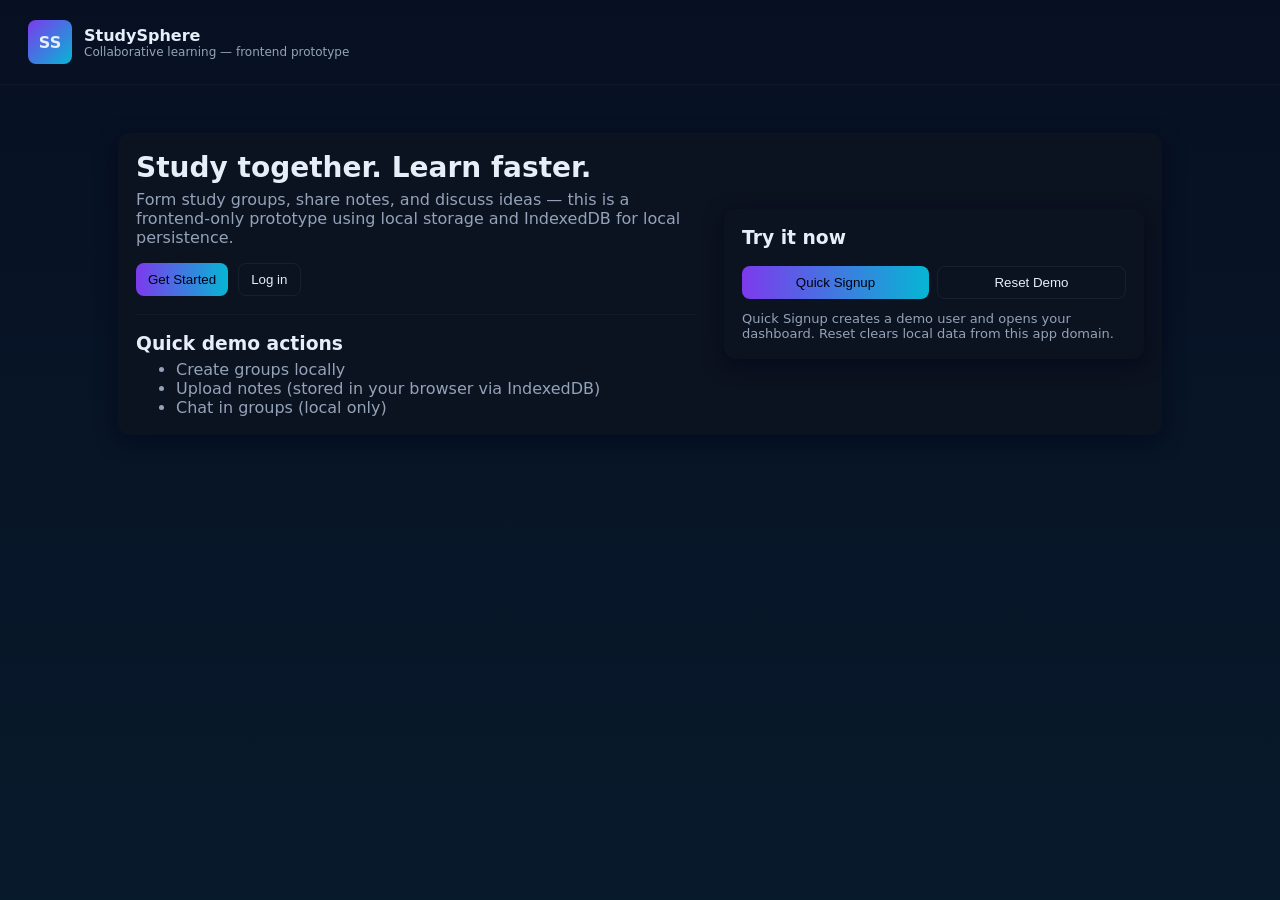
<file: StudySphere/index.html>
<!doctype html>
<html lang="en">
<head>
  <meta charset="utf-8" />
  <meta name="viewport" content="width=device-width, initial-scale=1" />
  <title>StudySphere — Frontend Prototype (Fixed)</title>
  <link rel="stylesheet" href="style.css">
  <!-- <style>
    /* Basic reset & layout */
    :root{--bg:#0f1724;--card:#0b1220;--muted:#94a3b8;--accent:#7c3aed;--glass:rgba(255,255,255,0.03)}
    *{box-sizing:border-box}
    body{font-family:Inter,system-ui,Segoe UI,Roboto,Arial;margin:0;background:linear-gradient(180deg,#071023 0%, #071a2b 100%);color:#e6eef8;min-height:100vh}
    header{display:flex;align-items:center;justify-content:space-between;padding:20px 28px;border-bottom:1px solid rgba(255,255,255,0.03)}
    .brand{display:flex;gap:12px;align-items:center}
    .logo{width:44px;height:44px;border-radius:8px;background:linear-gradient(135deg,var(--accent),#06b6d4);display:flex;align-items:center;justify-content:center;font-weight:700}
    main{padding:28px;max-width:1100px;margin:20px auto}
    .card{background:var(--card);padding:18px;border-radius:12px;box-shadow:0 6px 20px rgba(2,6,23,0.6);}

    /* Landing */
    .hero{display:grid;grid-template-columns:1fr 420px;gap:28px;align-items:center}
    h1{font-size:28px;margin:0 0 6px}
    p.lead{color:var(--muted);margin-top:6px}
    .cta{display:flex;gap:10px;margin-top:14px}
    button{background:transparent;border:1px solid rgba(255,255,255,0.06);padding:8px 12px;border-radius:8px;color:inherit;cursor:pointer}
    button.primary{background:linear-gradient(90deg,var(--accent),#06b6d4);border:none;color:#001}

    /* Auth */
    .auth{max-width:420px;margin:0 auto}
    .field{display:flex;flex-direction:column;margin-bottom:10px}
    input,textarea,select{background:var(--glass);border:1px solid rgba(255,255,255,0.03);padding:10px;border-radius:8px;color:inherit}

    /* layout columns */
    .cols{display:grid;grid-template-columns:260px 1fr;gap:18px}
    nav.side{position:relative}
    .nav-list{display:flex;flex-direction:column;gap:8px}
    .nav-item{padding:12px;border-radius:8px;cursor:pointer}
    .nav-item.active{background:linear-gradient(90deg,rgba(124,58,237,0.16),rgba(6,182,212,0.06))}

    .groups-list{display:grid;gap:10px}
    .group-card{padding:12px;border-radius:8px;background:linear-gradient(180deg, rgba(255,255,255,0.02), transparent)}
    .small{font-size:13px;color:var(--muted)}

    /* chat */
    .chat{display:flex;flex-direction:column;height:360px}
    .messages{flex:1;overflow:auto;padding:10px;display:flex;flex-direction:column;gap:8px}
    .msg{max-width:70%;padding:10px;border-radius:10px}
    .me{align-self:flex-end;background:linear-gradient(90deg,var(--accent),#06b6d4);color:#001}
    .them{align-self:flex-start;background:rgba(255,255,255,0.03)}

    /* responsive */
    @media (max-width:900px){.hero{grid-template-columns:1fr}}    
  </style> -->
</head>
<body>
  <header>
    <div class="brand">
      <div class="logo">SS</div>
      <div>
        <div style="font-weight:700">StudySphere</div>
        <div style="font-size:12px;color:var(--muted)">Collaborative learning — frontend prototype</div>
      </div>
    </div>
    <div>
      <span id="header-user" class="small" style="margin-right:12px"></span>
      <button id="btn-logout" style="display:none">Log out</button>
    </div>
  </header>

  <main>
    <!-- LANDING -->
    <section id="page-landing" class="card" aria-hidden="false">
      <div class="hero">
        <div>
          <h1>Study together. Learn faster.</h1>
          <p class="lead">Form study groups, share notes, and discuss ideas — this is a frontend-only prototype using local storage and IndexedDB for local persistence.</p>
          <div class="cta">
            <button id="open-signup" class="primary">Get Started</button>
            <button id="open-login">Log in</button>
          </div>
          <hr style="margin:18px 0;border:none;border-top:1px solid rgba(255,255,255,0.03)"/>
          <h3 style="margin:0 0 6px">Quick demo actions</h3>
          <ul style="color:var(--muted);margin:6px 0 0;">
            <li>Create groups locally</li>
            <li>Upload notes (stored in your browser via IndexedDB)</li>
            <li>Chat in groups (local only)</li>
          </ul>
        </div>
        <div>
          <div class="card auth">
            <h3 style="margin-top:0">Try it now</h3>
            <div style="display:flex;gap:8px">
              <button id="quick-signup" class="primary" style="flex:1">Quick Signup</button>
              <button id="demo-reset" style="flex:1">Reset Demo</button>
            </div>
            <div style="margin-top:12px;color:var(--muted);font-size:13px">Quick Signup creates a demo user and opens your dashboard. Reset clears local data from this app domain.</div>
          </div>
        </div>
      </div>
    </section>

    <!-- AUTH PAGES -->
    <section id="page-auth" class="card" style="display:none">
      <div class="auth">
        <h3 id="auth-title">Sign up</h3>
        <div class="field"><label>Name</label><input id="auth-name" placeholder="Your name"></div>
        <div class="field"><label>Email</label><input id="auth-email" placeholder="you@example.com"></div>
        <div class="field"><label>Password</label><input id="auth-password" type="password" placeholder="password"></div>
        <div style="display:flex;gap:8px"><button id="auth-submit" class="primary">Continue</button><button id="auth-cancel">Cancel</button></div>
        <div style="margin-top:10px;color:var(--muted);font-size:13px">This demo stores user info locally in <code>localStorage</code>. Do not store real passwords here.</div>
      </div>
    </section>

    <!-- DASHBOARD -->
    <section id="page-dashboard" style="display:none">
      <div class="cols">
        <nav class="side">
          <div class="card" style="padding:14px;margin-bottom:12px">
            <div style="font-weight:700" id="dash-welcome">Welcome</div>
            <div class="small" id="dash-email"></div>
          </div>

          <div class="card nav-list">
            <div class="nav-item active" data-section="my-groups">My Groups</div>
            <div class="nav-item" data-section="discover">Discover Groups</div>
            <div class="nav-item" data-section="create">Create Group</div>
            <div class="nav-item" data-section="notes">My Notes</div>
          </div>
        </nav>

        <div>
          <div id="section-my-groups" class="card" style="margin-bottom:12px">
            <div style="display:flex;justify-content:space-between;align-items:center;margin-bottom:8px">
              <h3 style="margin:0">My Groups</h3>
              <div class="small">Groups you have joined or created</div>
            </div>
            <div id="groups-container" class="groups-list"></div>
            <div id="no-groups" class="small" style="margin-top:10px;color:var(--muted);display:none">You have no groups yet — create or join one.</div>
          </div>

          <div id="section-discover" class="card" style="display:none;margin-bottom:12px">
            <h3 style="margin:0 0 8px">Discover Public Groups</h3>
            <div id="discover-list" class="groups-list"></div>
            <div id="discover-login-note" class="small" style="margin-top:8px;color:var(--muted);display:none">Log in to join public groups.</div>
          </div>

          <div id="section-create" class="card" style="display:none;margin-bottom:12px">
            <h3>Create a group</h3>
            <div class="field"><label>Group name</label><input id="grp-name" placeholder="Calculus study group"></div>
            <div class="field"><label>Subject</label><input id="grp-subject" placeholder="Mathematics"></div>
            <div class="field"><label>Description</label><textarea id="grp-desc" rows="3" placeholder="What will you discuss?"></textarea></div>
            <div style="display:flex;gap:8px"><button id="create-group" class="primary">Create</button><button id="create-cancel">Cancel</button></div>
          </div>

          <div id="section-notes" class="card" style="display:none">
            <h3>My Notes (local)</h3>
            <div class="field"><label>Choose group</label><select id="notes-group"></select></div>
            <div class="field"><label>Title</label><input id="note-title"></div>
            <div class="field"><label>Choose file</label><input id="note-file" type="file"></div>
            <div style="display:flex;gap:10px"><button id="upload-note" class="primary">Upload (local)</button><button id="notes-refresh">Refresh</button></div>
            <div id="notes-list" style="margin-top:12px"></div>
          </div>

        </div>
      </div>
    </section>

    <!-- GROUP PAGE -->
    <section id="page-group" class="card" style="display:none">
      <div style="display:flex;justify-content:space-between;align-items:center;margin-bottom:10px">
        <div>
          <div id="group-title" style="font-weight:700">Group</div>
          <div id="group-sub" class="small"></div>
        </div>
        <div>
          <button id="back-dashboard">Back</button>
          <button id="leave-group" style="margin-left:8px">Leave</button>
        </div>
      </div>

      <div style="display:grid;grid-template-columns:1fr 360px;gap:14px">
        <div>
          <div class="card" style="margin-bottom:12px">
            <h4 style="margin:0 0 6px">Notes</h4>
            <div id="group-notes" class="small"></div>
          </div>

          <div class="card">
            <h4 style="margin:0 0 6px">Discussion</h4>
            <div class="chat">
              <div id="messages" class="messages"></div>
              <div style="display:flex;gap:8px;margin-top:8px">
                <input id="chat-input" placeholder="Write a message..." style="flex:1;padding:8px;border-radius:8px;border:1px solid rgba(255,255,255,0.04);background:var(--glass)">
                <button id="send-chat" class="primary">Send</button>
              </div>
            </div>
          </div>
        </div>

        <aside>
          <div class="card" style="margin-bottom:12px">
            <h4 style="margin:0 0 6px">Members</h4>
            <div id="group-members" class="small"></div>
          </div>

          <div class="card">
            <h4 style="margin:0 0 6px">Group Info</h4>
            <div class="small" id="group-desc"></div>
            <div style="margin-top:10px"><strong>Code:</strong> <span id="group-code"></span></div>
          </div>
        </aside>
      </div>
    </section>

  </main>

  <!-- <script>
  // =====================
  // Simple IndexedDB wrapper
  // =====================
  const DB_NAME = 'studysphere-demo';
  const DB_VERSION = 1;
  let db;
  function openDB(){
    return new Promise((res, rej) => {
      const req = indexedDB.open(DB_NAME, DB_VERSION);
      req.onupgradeneeded = e => {
        const idb = e.target.result;
        if(!idb.objectStoreNames.contains('groups')) idb.createObjectStore('groups', {keyPath:'id'});
        if(!idb.objectStoreNames.contains('notes')) idb.createObjectStore('notes', {keyPath:'id'});
        if(!idb.objectStoreNames.contains('messages')) idb.createObjectStore('messages', {keyPath:'id'});
      }
      req.onsuccess = e => { db = e.target.result; res(db); }
      req.onerror = e => rej(e.target.error);
    });
  }
  function put(store, val){
    return new Promise((res, rej) => {
      const tx = db.transaction(store, 'readwrite');
      const os = tx.objectStore(store);
      const r = os.put(val);
      r.onsuccess = () => res(r.result);
      r.onerror = e => rej(e.target.error);
    });
  }
  function getAll(store){
    return new Promise((res, rej) => {
      const tx = db.transaction(store,'readonly');
      const os = tx.objectStore(store);
      const r = os.getAll();
      r.onsuccess = () => res(r.result);
      r.onerror = e => rej(e.target.error);
    });
  }
  function getByKey(store, key){
    return new Promise((res, rej) => {
      const tx = db.transaction(store,'readonly');
      const os = tx.objectStore(store);
      const r = os.get(key);
      r.onsuccess = () => res(r.result);
      r.onerror = e => rej(e.target.error);
    });
  }
  function deleteKey(store, key){
    return new Promise((res, rej) => {
      const tx = db.transaction(store,'readwrite');
      const os = tx.objectStore(store);
      const r = os.delete(key);
      r.onsuccess = () => res();
      r.onerror = e => rej(e.target.error);
    });
  }

  // =====================
  // Helpers
  // =====================
  function uid(len=8){return Math.random().toString(36).slice(2,2+len).toUpperCase();}
  function el(selector){return document.querySelector(selector)}
  function showPage(id){document.querySelectorAll('main section').forEach(s=>s.style.display='none'); const node = el(id); if(node) node.style.display='block'}

  // =====================
  // Auth (localStorage)
  // =====================
  function currentUser(){try{return JSON.parse(localStorage.getItem('study_user') || 'null');}catch(e){return null}}
  function setUser(u){localStorage.setItem('study_user', JSON.stringify(u));}
  function logout(){localStorage.removeItem('study_user'); renderHeader(); showPage('#page-landing');}

  // =====================
  // Boot
  // =====================
  (async function init(){
    await openDB();
    attachUI();
    renderHeader();
    // If logged in, open dashboard
    if(currentUser()){
      openDashboard();
    } else {
      showPage('#page-landing');
    }
    seedDiscover();
  })();

  // =====================
  // UI wiring
  // =====================
  function attachUI(){
    // Landing
    const openSignupBtn = el('#open-signup'); if(openSignupBtn) openSignupBtn.addEventListener('click', ()=>openAuth('signup'));
    const openLoginBtn = el('#open-login'); if(openLoginBtn) openLoginBtn.addEventListener('click', ()=>openAuth('login'));
    const quickSignupBtn = el('#quick-signup'); if(quickSignupBtn) quickSignupBtn.addEventListener('click', quickSignup);
    const demoResetBtn = el('#demo-reset'); if(demoResetBtn) demoResetBtn.addEventListener('click', resetDemo);

    // Auth
    const authCancel = el('#auth-cancel'); if(authCancel) authCancel.addEventListener('click', ()=>{showPage('#page-landing')});
    const authSubmit = el('#auth-submit'); if(authSubmit) authSubmit.addEventListener('click', submitAuth);

    // Header
    const btnLogout = el('#btn-logout'); if(btnLogout) btnLogout.addEventListener('click', ()=>{logout();});

    // Dashboard nav
    document.querySelectorAll('.nav-item').forEach(it=>it.addEventListener('click', e=>{
      document.querySelectorAll('.nav-item').forEach(n=>n.classList.remove('active'));
      e.currentTarget.classList.add('active');
      const section = e.currentTarget.dataset.section;
      document.querySelectorAll('[id^="section-"]').forEach(s=>s.style.display='none');
      const target = el('#section-'+section);
      if(target) target.style.display='block';
    }));

    // Create group
    const createBtn = el('#create-group'); if(createBtn) createBtn.addEventListener('click', createGroup);
    const createCancel = el('#create-cancel'); if(createCancel) createCancel.addEventListener('click', ()=>{document.querySelectorAll('.nav-item')[0].click();});

    // Notes
    const uploadBtn = el('#upload-note'); if(uploadBtn) uploadBtn.addEventListener('click', uploadNote);
    const notesRefresh = el('#notes-refresh'); if(notesRefresh) notesRefresh.addEventListener('click', populateNotesGroups);

    // Group page
    const backBtn = el('#back-dashboard'); if(backBtn) backBtn.addEventListener('click', ()=>openDashboard());
    const sendChat = el('#send-chat'); if(sendChat) sendChat.addEventListener('click', sendMessageFromInput);
    const chatInput = el('#chat-input'); if(chatInput) chatInput.addEventListener('keypress', e=>{ if(e.key==='Enter') sendMessageFromInput(); });
  }

  // =====================
  // Auth functions
  // =====================
  function openAuth(mode){
    const titleNode = el('#auth-title'); if(titleNode) titleNode.textContent = mode==='signup' ? 'Sign up' : 'Log in';
    const landing = el('#page-landing'); if(landing) landing.style.display='none';
    const auth = el('#page-auth'); if(auth) auth.style.display='block';
  }
  function submitAuth(){
    const nameInput = el('#auth-name'); const emailInput = el('#auth-email'); const passInput = el('#auth-password');
    const name = nameInput ? nameInput.value.trim() : '';
    const email = emailInput ? emailInput.value.trim() : '';
    const pass = passInput ? passInput.value : '';
    if(!email || !pass){alert('Provide email and password');return}
    // Very simple local users store
    let users = JSON.parse(localStorage.getItem('study_users') || '[]');
    const exists = users.find(u=>u.email===email);
    const titleNode = el('#auth-title');
    if(titleNode && titleNode.textContent==='Sign up'){
      if(exists){alert('Account exists — log in instead');return}
      const u = {id:uid(6),name: name || email.split('@')[0], email, password: pass};
      users.push(u); localStorage.setItem('study_users', JSON.stringify(users));
      setUser({id:u.id,name:u.name,email:u.email});
      openDashboard();
    } else {
      if(!exists || exists.password !== pass){alert('Invalid credentials');return}
      setUser({id:exists.id,name:exists.name,email:exists.email});
      openDashboard();
    }
  }
  function quickSignup(){
    const demo = {id:uid(6),name:'Demo User',email:'demo@local'};
    // add to users store
    let users = JSON.parse(localStorage.getItem('study_users') || '[]');
    users = users.filter(u=>u.email!=='demo@local'); users.push({...demo,password:'demo'}); localStorage.setItem('study_users', JSON.stringify(users));
    setUser(demo); openDashboard();
  }
  function resetDemo(){
    if(!confirm('Clear all demo data stored in your browser for StudySphere?')) return;
    indexedDB.deleteDatabase(DB_NAME);
    localStorage.removeItem('study_user');
    localStorage.removeItem('study_users');
    setTimeout(()=>location.reload(),250);
  }

  // =====================
  // Header & dashboard
  // =====================
  function renderHeader(){
    const u = currentUser();
    if(u){ el('#header-user').textContent = u.name + ' • ' + u.email; const b = el('#btn-logout'); if(b) b.style.display='inline-block'; } 
    else { const hu = el('#header-user'); if(hu) hu.textContent=''; const b = el('#btn-logout'); if(b) b.style.display='none'; }
  }
  async function openDashboard(){
    renderHeader();
    showPage('#page-dashboard');
    const u = currentUser();
    el('#dash-welcome').textContent = `Welcome, ${u ? u.name : 'Guest'}`;
    el('#dash-email').textContent = u ? u.email : '';
    // default nav
    const navs = document.querySelectorAll('.nav-item'); if(navs.length>0) navs[0].click();
    await refreshGroupsList();
    populateNotesGroups();
  }

  // =====================
  // Groups
  // =====================
  async function createGroup(){
    const u = currentUser(); if(!u){alert('You must be logged in to create a group. Use Quick Signup or Sign up.'); return}
    const name = el('#grp-name').value.trim();
    const subject = el('#grp-subject').value.trim();
    const desc = el('#grp-desc').value.trim();
    if(!name) {alert('Provide group name');return}
    const group = {id:uid(7),name,subject,description:desc,members:[u.id],public:true,code:uid(5)};
    await put('groups', group);
    el('#grp-name').value=''; el('#grp-subject').value=''; el('#grp-desc').value='';
    await refreshGroupsList();
    document.querySelectorAll('.nav-item')[0].click();
    alert('Group created (local) — open it from My Groups to interact');
  }

  async function refreshGroupsList(){
    const all = await getAll('groups');
    const user = currentUser();
    const container = el('#groups-container'); if(container) container.innerHTML='';
    let my = [];
    if(user){ my = all.filter(g=>g.members && g.members.includes(user.id)); }
    if(my.length===0){ const ng = el('#no-groups'); if(ng) ng.style.display='block'; } else { const ng = el('#no-groups'); if(ng) ng.style.display='none'; }
    my.forEach(g=>{
      const div = document.createElement('div'); div.className='group-card';
      div.innerHTML = `<div style=\"display:flex;justify-content:space-between;align-items:center\"><div><strong>${g.name}</strong><div class=\"small\">${g.subject} • ${g.members.length} members</div></div><div><button data-gid=\"${g.id}\">Open</button></div></div>`;
      div.querySelector('button').addEventListener('click', ()=>openGroup(g.id));
      container.appendChild(div);
    });

    // Discover list (public groups not joined)
    const discover = el('#discover-list'); if(discover) discover.innerHTML='';
    const discoverLoginNote = el('#discover-login-note'); if(discoverLoginNote) discoverLoginNote.style.display = user ? 'none' : 'block';
    const others = user ? all.filter(g=>!(g.members || []).includes(user.id)) : all;
    others.forEach(g=>{
      const d = document.createElement('div'); d.className='group-card';
      if(user){
        d.innerHTML = `<div style=\"display:flex;justify-content:space-between;align-items:center\"><div><strong>${g.name}</strong><div class=\"small\">${g.subject} • ${g.members.length} members</div></div><div><button data-join=\"${g.id}\">Join</button></div></div>`;
        d.querySelector('button').addEventListener('click', async ()=>{ g.members = g.members || []; if(!g.members.includes(user.id)){ g.members.push(user.id); await put('groups',g); await refreshGroupsList(); alert('Joined (local)'); } });
      } else {
        d.innerHTML = `<div style=\"display:flex;justify-content:space-between;align-items:center\"><div><strong>${g.name}</strong><div class=\"small\">${g.subject} • ${g.members.length} members</div></div><div class=\"small\">(Log in to join)</div></div>`;
      }
      discover.appendChild(d);
    });
  }

  async function openGroup(gid){
    const g = await getByKey('groups', gid);
    if(!g) {alert('Group not found');return}
    // render group page
    el('#group-title').textContent = g.name;
    el('#group-sub').textContent = `${g.subject} • ${(g.members||[]).length} members`;
    el('#group-desc').textContent = g.description || '—';
    el('#group-code').textContent = g.code || '—';
    const dashboard = el('#page-dashboard'); if(dashboard) dashboard.style.display='none';
    showPage('#page-group');
    // members
    const membersNode = el('#group-members'); if(membersNode) membersNode.innerHTML = '';
    const users = JSON.parse(localStorage.getItem('study_users') || '[]');
    (g.members || []).forEach(mid => {
      const uu = users.find(u=>u.id===mid);
      const name = uu ? uu.name : mid;
      const div = document.createElement('div'); div.textContent = name; if(membersNode) membersNode.appendChild(div);
    });
    // notes
    const notes = (await getAll('notes')).filter(n=>n.groupId===gid);
    renderNotesList(notes, el('#group-notes'));
    // messages
    renderMessagesForGroup(gid);
    // attach leave
    const leaveBtn = el('#leave-group');
    if(leaveBtn){
      leaveBtn.onclick = async ()=>{
        const u = currentUser(); if(!u){alert('You must be logged in to leave a group.'); return}
        if(!confirm('Leave this group?')) return;
        g.members = (g.members || []).filter(x=>x!==u.id); await put('groups',g); openDashboard();
      }
    }
  }

  // =====================
  // Notes
  // =====================
  function populateNotesGroups(){
    getAll('groups').then(all=>{
      const sel = el('#notes-group'); if(!sel) return; sel.innerHTML='';
      all.forEach(g=>{
        const opt = document.createElement('option'); opt.value = g.id; opt.textContent = g.name; sel.appendChild(opt);
      });
    });
  }

  async function uploadNote(){
    const u = currentUser(); if(!u){alert('You must be logged in to upload notes.'); return}
    const gidNode = el('#notes-group'); const gid = gidNode ? gidNode.value : null; if(!gid){alert('Choose a group');return}
    const titleNode = el('#note-title'); const title = titleNode ? titleNode.value.trim() : 'Untitled';
    const fileInput = el('#note-file'); if(!fileInput || fileInput.files.length===0){alert('Choose a file');return}
    const file = fileInput.files[0];
    const reader = new FileReader();
    reader.onload = async (e)=>{
      const blob = new Blob([e.target.result], {type:file.type});
      const note = {id:uid(9),groupId:gid,title,filename:file.name,uploadedBy:u.id,createdAt:Date.now(),fileBlob:blob};
      await put('notes', note);
      fileInput.value=''; if(titleNode) titleNode.value='';
      alert('Note saved locally in IndexedDB');
    };
    reader.readAsArrayBuffer(file);
  }

  function renderNotesList(notes, container){
    if(!container) return;
    container.innerHTML='';
    if(!notes || notes.length===0) {container.textContent='No notes yet'; return}
    notes.forEach(n=>{
      const d = document.createElement('div'); d.style.marginBottom='8px';
      const date = new Date(n.createdAt).toLocaleString();
      d.innerHTML = `<div style=\"display:flex;justify-content:space-between;align-items:center\"><div><strong>${n.title}</strong><div class=\"small\">${n.filename} • ${date}</div></div><div><button data-download=\"${n.id}\">Download</button></div></div>`;
      d.querySelector('button').addEventListener('click', async ()=>{
        // re-open note from db and download
        const rec = await getByKey('notes', n.id);
        if(rec && rec.fileBlob){
          const url = URL.createObjectURL(rec.fileBlob);
          const a = document.createElement('a'); a.href = url; a.download = rec.filename; a.click(); URL.revokeObjectURL(url);
        } else alert('File not found (this would normally be on server)');
      });
      container.appendChild(d);
    });
  }

  // =====================
  // Messages (local only)
  // =====================
  async function sendMessageFromInput(){
    const u = currentUser(); if(!u){alert('You must be logged in to send messages.'); return}
    const chatInput = el('#chat-input'); const text = chatInput ? chatInput.value.trim() : '';
    if(!text) return;
    const gid = (await currentOpenGroupId()); if(!gid) return;
    const msg = {id:uid(10),groupId:gid,from:u.id,text,ts:Date.now()};
    await put('messages', msg);
    if(chatInput) chatInput.value='';
    renderMessagesForGroup(gid);
  }
  async function renderMessagesForGroup(groupId){
    const all = await getAll('messages');
    const msgs = (all || []).filter(m=>m.groupId===groupId).sort((a,b)=>a.ts-b.ts);
    const container = el('#messages'); if(!container) return; container.innerHTML='';
    msgs.forEach(m=>{
      const div = document.createElement('div'); div.className='msg '+(m.from=== (currentUser() && currentUser().id) ? 'me':'them');
      const users = JSON.parse(localStorage.getItem('study_users')||'[]');
      const name = (users.find(u=>u.id===m.from) || {name:m.from}).name;
      div.innerHTML = `<div style=\"font-weight:600;font-size:13px\">${name}</div><div style=\"margin-top:6px;white-space:pre-wrap\">${m.text}</div><div class=\"small\" style=\"margin-top:6px;text-align:right\">${new Date(m.ts).toLocaleTimeString()}</div>`;
      container.appendChild(div);
    });
    container.scrollTop = container.scrollHeight;
  }

  async function currentOpenGroupId(){
    const titleNode = el('#group-title'); const title = titleNode ? titleNode.textContent : '';
    const all = await getAll('groups');
    const g = (all || []).find(x=>x.name===title);
    return g? g.id : null;
  }

  // =====================
  // Seed some discover groups for demo
  // =====================
  async function seedDiscover(){
    const all = await getAll('groups');
    if(all && all.length>0) return; // already seeded
    const sample = [
      {id:uid(7),name:'Calculus Study Group',subject:'Mathematics',description:'Weekly calculus exercises',members:[],public:true,code:uid(5)},
      {id:uid(7),name:'Organic Chemistry Notes',subject:'Chemistry',description:'Share practice problems and notes',members:[],public:true,code:uid(5)},
      {id:uid(7),name:'History Discussion',subject:'History',description:'Discuss topics and share resources',members:[],public:true,code:uid(5)}
    ];
    for(const g of sample) await put('groups', g);
    // Only refresh lists if the UI is ready; refreshGroupsList handles absence of user safely
    await refreshGroupsList();
  }

  </script>   -->
  <script src="script.js"></script>
</body>
</html>
</file>
<file: StudySphere/style.css>
/* Basic reset & layout */
:root {
  --bg: #0f1724;
  --card: #0b1220;
  --muted: #94a3b8;
  --accent: #7c3aed;
  --glass: rgba(255,255,255,0.03);
}

* {
  box-sizing: border-box;
}

body {
  font-family: Inter, system-ui, Segoe UI, Roboto, Arial;
  margin: 0;
  background: linear-gradient(180deg, #071023 0%, #071a2b 100%);
  color: #e6eef8;
  min-height: 100vh;
}

header {
  display: flex;
  align-items: center;
  justify-content: space-between;
  padding: 20px 28px;
  border-bottom: 1px solid rgba(255,255,255,0.03);
}

.brand {
  display: flex;
  gap: 12px;
  align-items: center;
}

.logo {
  width: 44px;
  height: 44px;
  border-radius: 8px;
  background: linear-gradient(135deg, var(--accent), #06b6d4);
  display: flex;
  align-items: center;
  justify-content: center;
  font-weight: 700;
}

main {
  padding: 28px;
  max-width: 1100px;
  margin: 20px auto;
}

.card {
  background: var(--card);
  padding: 18px;
  border-radius: 12px;
  box-shadow: 0 6px 20px rgba(2,6,23,0.6);
}

/* Landing */
.hero {
  display: grid;
  grid-template-columns: 1fr 420px;
  gap: 28px;
  align-items: center;
}

h1 {
  font-size: 28px;
  margin: 0 0 6px;
}

p.lead {
  color: var(--muted);
  margin-top: 6px;
}

.cta {
  display: flex;
  gap: 10px;
  margin-top: 14px;
}

button {
  background: transparent;
  border: 1px solid rgba(255,255,255,0.06);
  padding: 8px 12px;
  border-radius: 8px;
  color: inherit;
  cursor: pointer;
}

button.primary {
  background: linear-gradient(90deg, var(--accent), #06b6d4);
  border: none;
  color: #001;
}

/* Auth */
.auth {
  max-width: 420px;
  margin: 0 auto;
}

.field {
  display: flex;
  flex-direction: column;
  margin-bottom: 10px;
}

input, textarea, select {
  background: var(--glass);
  border: 1px solid rgba(255,255,255,0.03);
  padding: 10px;
  border-radius: 8px;
  color: inherit;
}

/* layout columns */
.cols {
  display: grid;
  grid-template-columns: 260px 1fr;
  gap: 18px;
}

nav.side {
  position: relative;
}

.nav-list {
  display: flex;
  flex-direction: column;
  gap: 8px;
}

.nav-item {
  padding: 12px;
  border-radius: 8px;
  cursor: pointer;
}

.nav-item.active {
  background: linear-gradient(90deg, rgba(124,58,237,0.16), rgba(6,182,212,0.06));
}

.groups-list {
  display: grid;
  gap: 10px;
}

.group-card {
  padding: 12px;
  border-radius: 8px;
  background: linear-gradient(180deg, rgba(255,255,255,0.02), transparent);
}

.small {
  font-size: 13px;
  color: var(--muted);
}

/* chat */
.chat {
  display: flex;
  flex-direction: column;
  height: 360px;
}

.messages {
  flex: 1;
  overflow: auto;
  padding: 10px;
  display: flex;
  flex-direction: column;
  gap: 8px;
}

.msg {
  max-width: 70%;
  padding: 10px;
  border-radius: 10px;
}

.me {
  align-self: flex-end;
  background: linear-gradient(90deg, var(--accent), #06b6d4);
  color: #001;
}

.them {
  align-self: flex-start;
  background: rgba(255,255,255,0.03);
}

/* responsive */
@media (max-width:900px) {
  .hero {
    grid-template-columns: 1fr;
  }
}
</file>
